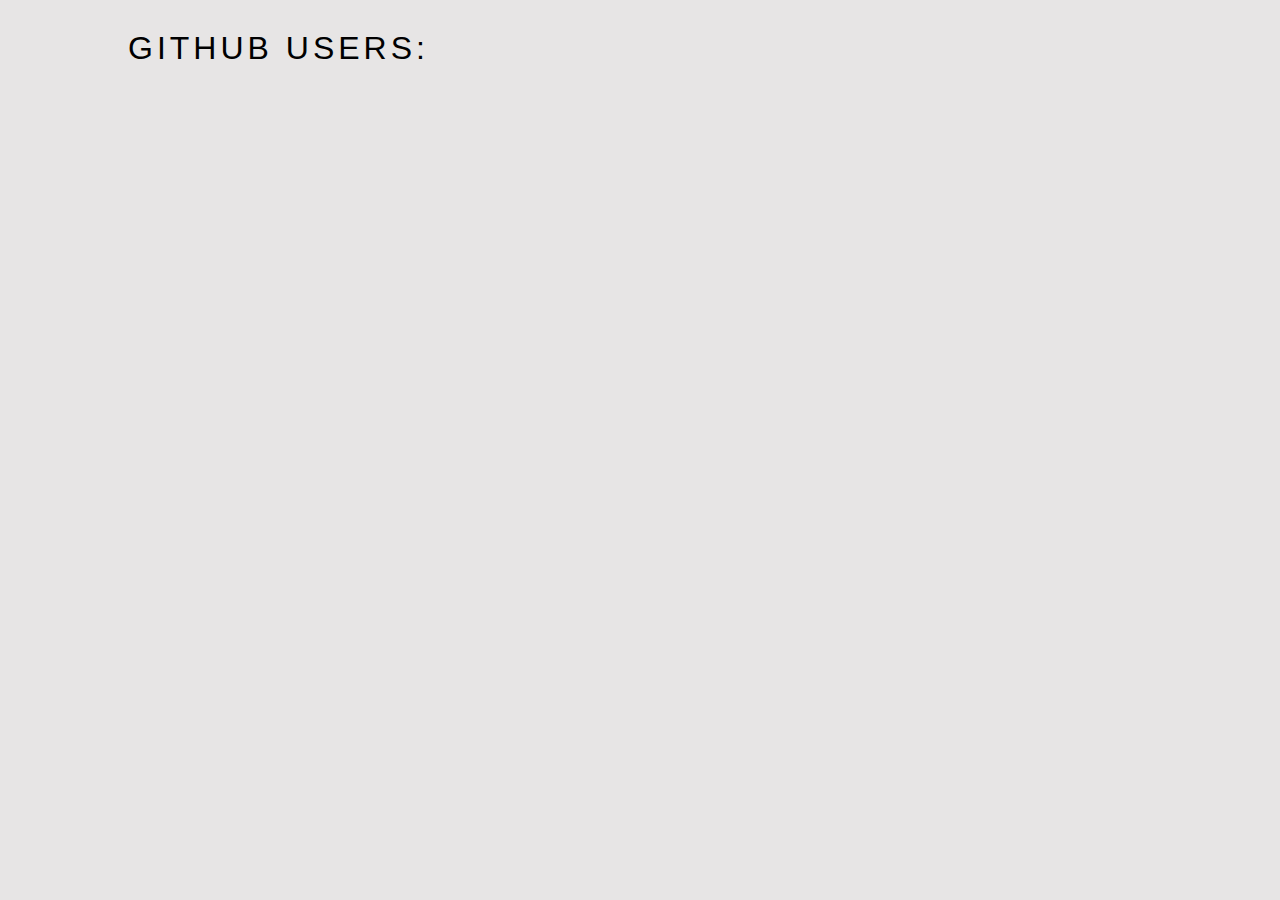
<file: Lab 12/index.html>
<!-- index.html -->
<html>
<head>
    <title>GitHub Users</title>
    <link rel="stylesheet" href="style.css">
</head>
<body>
    <section class="content">
        <h1>GitHub Users:</h1>
        <div id="users-list"></div>
    </section>

    <div id="popup-wrapper">
        <div id="popup">
            <button id="popup-close">x</button>
            <div id="popup-content"></div>
        </div>
    </div>

    <script src="main.js"></script>
</body>
</html>
</file>
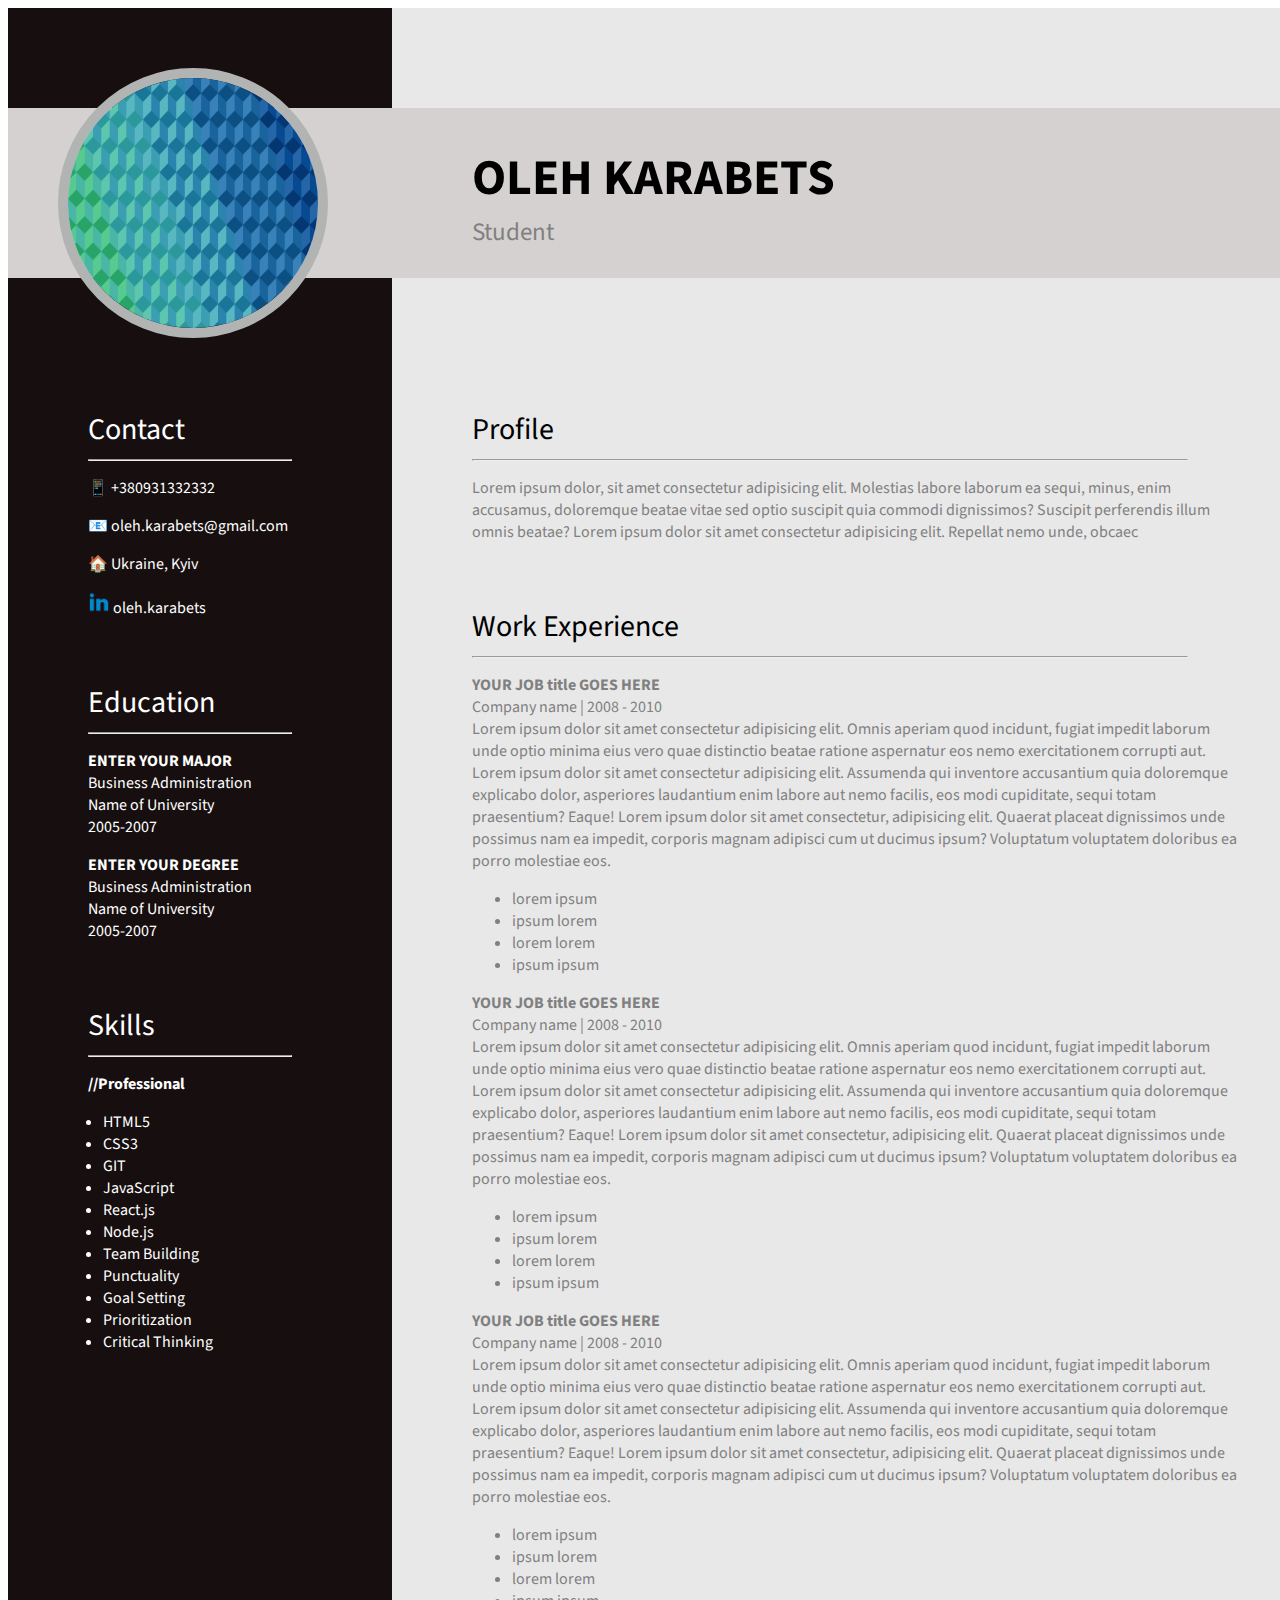
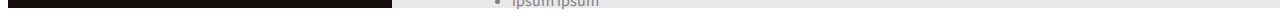
<file: Lab 2/index.html>
<!DOCTYPE html>
<html lang="en">
  <head>
    <meta charset="UTF-8">
    <title></title>
    <!-- Link to CSS file for styling -->
    <link rel="stylesheet" href="index.css">
  </head>
  <body>
    <div class="main">
      <div class="blackfirst">
        <div class="grayline">
          <img src="image\avatar.png" alt="user foto" class="photo">
        </div>
      </div>
      <div class="whitefirst">
        <div class="grayline">
          <h1 class="name">OLEH KARABETS</h1>
          <p class="title">Student</p>
        </div>
      </div>
      <div class="blacksecond">
        <div class="firstinformation">
          <p class="main-info">Contact</p>
          <hr class="text1">
          <p class="defolt">&#128241 +380931332332</p>
          <p class="defolt">&#128231 oleh.karabets@gmail.com</p>
          <p class="defolt">&#127968 Ukraine, Kyiv</p>
          <p class="icons"><img src="image\linkedin.png" alt="linkedin" class="icon" width="22" height="22"> oleh.karabets</p>
          <p class="text2"></p>
          <p class="main-info">Education</p>
          <hr class="text1">
          <p><b>ENTER YOUR MAJOR</b><br>Business Administration<br>Name of University<br>2005-2007</p>
          <p><b>ENTER YOUR DEGREE</b><br>Business Administration<br>Name of University<br>2005-2007</p>
          <p class="text2"></p>
          <p class="main-info">Skills</p>
          <hr class="text1">
          <p><b>//Professional</b></p>
          <ul class="skill-list">
            <li>HTML5</li>
            <li>CSS3</li>
            <li>GIT</li>
            <li>JavaScript</li>
            <li>React.js</li>
            <li>Node.js</li>
            <li>Team Building</li>
            <li>Punctuality</li>
            <li>Goal Setting</li>
            <li>Prioritization</li>
            <li>Critical Thinking</li>
          </ul>
        </div>
      </div>
      <div class="whitesecond">
        <p class="main-info"><span class="blackspan">Profile</span></p>
        <hr class="text1">
        <p>Lorem ipsum dolor, sit amet consectetur adipisicing elit. Molestias labore laborum ea sequi, minus, enim accusamus, doloremque beatae vitae sed optio suscipit quia commodi dignissimos? Suscipit perferendis illum omnis beatae? Lorem ipsum dolor sit amet consectetur adipisicing elit. Repellat nemo unde, obcaec</p>
       <p class ="text2"></p>
       <p class="main-info"><span class = "blackspan">Work Experience</span></p>
       <hr class ="text1">
       <p><b>YOUR JOB title GOES HERE</b> <br> Company name | 2008 - 2010 <br> Lorem ipsum dolor sit amet consectetur adipisicing elit. Omnis aperiam quod incidunt, fugiat impedit laborum unde optio minima eius vero quae distinctio beatae ratione aspernatur eos nemo exercitationem corrupti aut. Lorem ipsum dolor sit amet consectetur adipisicing elit. Assumenda qui inventore accusantium quia doloremque explicabo dolor, asperiores laudantium enim labore aut nemo facilis, eos modi cupiditate, sequi totam praesentium? Eaque! Lorem ipsum dolor sit amet consectetur, adipisicing elit. Quaerat placeat dignissimos unde possimus nam ea impedit, corporis magnam adipisci cum ut ducimus ipsum? Voluptatum voluptatem doloribus ea porro molestiae eos.
       <ul>
        <li>lorem ipsum</li>
        <li>ipsum lorem</li>
        <li>lorem lorem</li>
        <li>ipsum ipsum</li>
       </ul></p>
       <p class="text1"></p>
       <p><b>YOUR JOB title GOES HERE</b> <br> Company name | 2008 - 2010 <br> Lorem ipsum dolor sit amet consectetur adipisicing elit. Omnis aperiam quod incidunt, fugiat impedit laborum unde optio minima eius vero quae distinctio beatae ratione aspernatur eos nemo exercitationem corrupti aut. Lorem ipsum dolor sit amet consectetur adipisicing elit. Assumenda qui inventore accusantium quia doloremque explicabo dolor, asperiores laudantium enim labore aut nemo facilis, eos modi cupiditate, sequi totam praesentium? Eaque! Lorem ipsum dolor sit amet consectetur, adipisicing elit. Quaerat placeat dignissimos unde possimus nam ea impedit, corporis magnam adipisci cum ut ducimus ipsum? Voluptatum voluptatem doloribus ea porro molestiae eos.
        <ul>
         <li>lorem ipsum</li>
         <li>ipsum lorem</li>
         <li>lorem lorem</li>
         <li>ipsum ipsum</li>
        </ul></p>
        <p><b>YOUR JOB title GOES HERE</b> <br> Company name | 2008 - 2010 <br> Lorem ipsum dolor sit amet consectetur adipisicing elit. Omnis aperiam quod incidunt, fugiat impedit laborum unde optio minima eius vero quae distinctio beatae ratione aspernatur eos nemo exercitationem corrupti aut. Lorem ipsum dolor sit amet consectetur adipisicing elit. Assumenda qui inventore accusantium quia doloremque explicabo dolor, asperiores laudantium enim labore aut nemo facilis, eos modi cupiditate, sequi totam praesentium? Eaque! Lorem ipsum dolor sit amet consectetur, adipisicing elit. Quaerat placeat dignissimos unde possimus nam ea impedit, corporis magnam adipisci cum ut ducimus ipsum? Voluptatum voluptatem doloribus ea porro molestiae eos.
          <ul>
           <li>lorem ipsum</li>
           <li>ipsum lorem</li>
           <li>lorem lorem</li>
           <li>ipsum ipsum</li>
          </ul></p>
     </div>
    </div>
  </body>
</html>
</file>
<file: Lab 12/style.css>
/* style.css */
body {
  font-family: "Arial", sans-serif;
  background-color: #e7e5e5;
  color: #000;
  margin: 0;
  padding: 0;
}

.content {
  max-width: 80vw;
  margin: 0 auto;
}

.user {
  display: inline-block;
  margin: 20px;
}

.user img {
  width: 150px;
  height: 150px;
  border-radius: 50%;
  cursor: pointer;
}

h2 {
  font-size: 16px;
  color: #000000;
  letter-spacing: 2px;
  margin-top: 10px;
}

h1 {
  margin: 30px 0 50px;
  text-transform: uppercase;
  font-weight: 400;
  letter-spacing: 4px;
  color: #000000;
}

.details-button {
  background-color: #94ec7e;
  color: #000;
  border: none;
  padding: 5px 10px;
  margin-top: 10px;
  cursor: pointer;
}

/* Popup styles */
#popup-wrapper {
  position: fixed;
  top: -100%;
  left: 0;
  display: flex;
  justify-content: center;
  align-items: center;
  width: 100vw;
  height: 100vh;
  background: rgba(255, 255, 255, 0.69);
  z-index: 100;
}

#popup {
  position: relative;
  padding: 30px;
  width: 50vw;
  min-width: 400px;
  height: 400px;
  background: #222;
  border-radius: 5px;
  border: 1px solid #00ff00;
}

#popup-close {
  position: absolute;
  top: 0;
  right: 0;
  margin: 15px;
  font-size: 25px;
  color: #ff00ff;
  border: none;
  background: transparent;
  cursor: pointer;
}

#popup-content {
  display: flex;
  height: 100%;
  align-items: center;
  justify-content: center;
}

#popup-content img {
  width: 250px;
  height: 250px;
  border-radius: 50%;
  cursor: pointer;
}

#popup-content div {
  padding: 0 30px;
}
</file>
<file: Lab 2/index.css>
@import url("https://fonts.googleapis.com/css2?family=Source+Sans+Pro&display=swap");
.main {
  display: grid;

  width: 1280px;
  margin: 0 auto;
  background-color: REd;
  grid-template-columns: 30% 70%;
}
.whitefirst {
  background-color: #e8e8e8;
  height: 400px;
}
.blackfirst {
  background-color: #170f0f;
  height: 400px;
}
.whitesecond {
  background-color: #e8e8e8;
  height: 1200px;
}
.blacksecond {
  background-color: #170f0f;
  height: 1200px;
}
.grayline {
  position: relative;
  background-color: #d5d1d1;
  height: 170px;
  margin-top: 100px;
  margin-bottom: 120px;
}
.photo {
  position: absolute;
  top: -40px;
  left: 50px;
  width: 250px;
  height: 250px;
  border-radius: 50%;
  border: 10px;
  border-style: solid;
  border-color: rgb(178, 180, 180);
}
.name {
  font-size: 50px;
  padding-top: 35px;
  padding-left: 80px;
  margin: 0px;
  font-family: "Source Sans Pro", sans-serif;
  color: Black;
}
.title {
  font-size: 25px;
  padding-left: 80px;
  font-family: "Source Sans Pro", sans-serif;
  margin-top: 0px;
  color: Gray;
}
.blacksecond {
  font-family: "Source Sans Pro", sans-serif;
  color: White;
  padding-left: 80px;
  padding-right: 50px;
}
.whitesecond {
  font-family: "Source Sans Pro", sans-serif;
  color: Gray;
  padding-left: 80px;
  padding-right: 50px;
}
.main-info {
  margin: 0px;

  font-size: 30px;
}
.text1 {
  margin-right: 50px;
}
.text2 {
  padding-top: 30px;
}
.skill-list {
  margin: 0px;
  padding: 0px 0px 0px 15px;
}
.blackspan {
  color: black;
}
</file>
